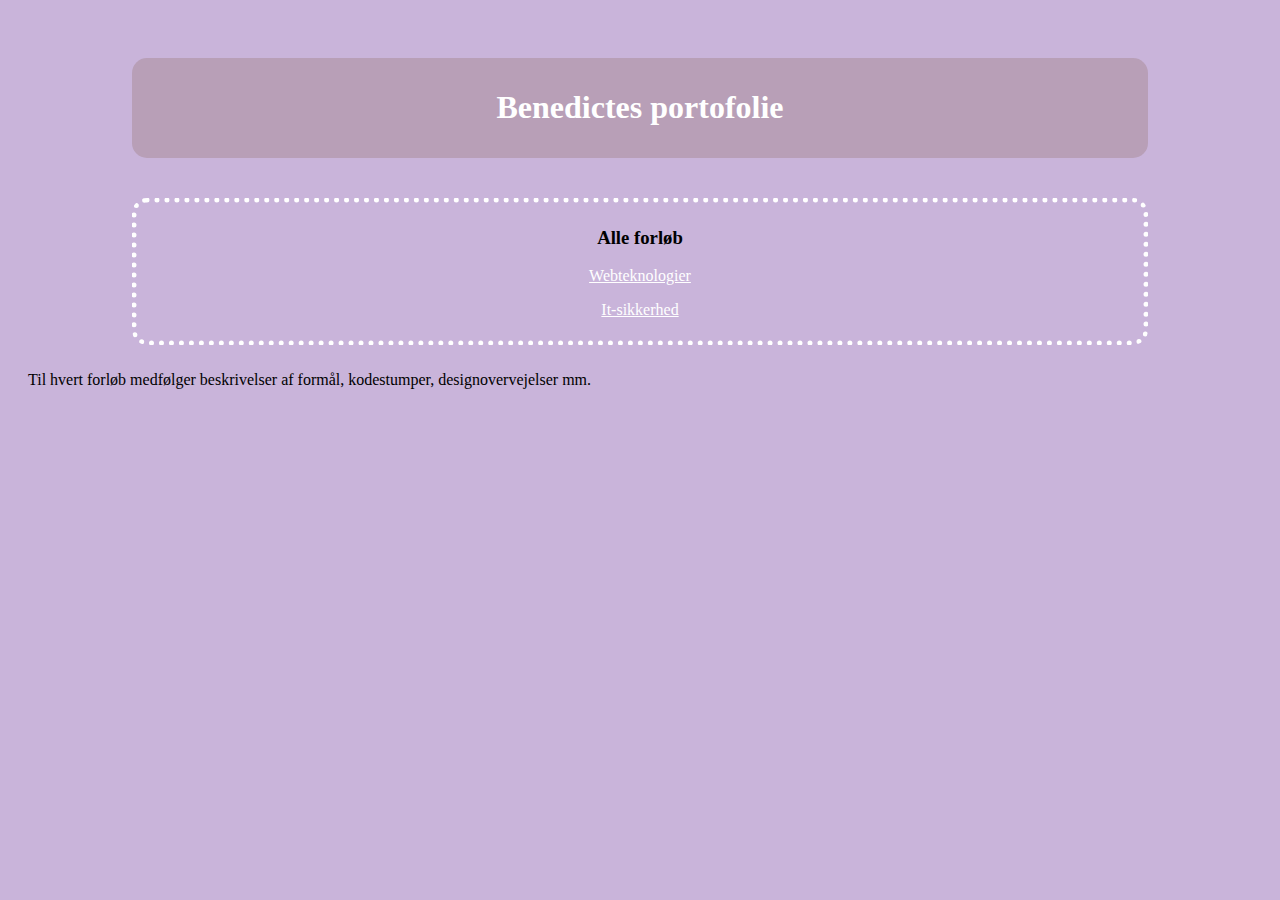
<file: Portfolie/index.html>
<!DOCTYPE html>
<html lang="en">
<head>
    <meta charset="UTF-8">
    <meta name="viewport" content="width=device-width, initial-scale=1.0">
    <link rel="stylesheet" href="styles.css">
    <title>Document</title>
</head>
<body>
  <div class="overskrift"> 
    <h1><center>Benedictes portofolie</center></h1>
</div>

<div class="links"> 
    <center><h3>Alle forløb</h3>
        <p><a href="Undersider/webteknologier.html">Webteknologier</a></p> 
        <p><a href="Undersider/itsikkerhed.html">It-sikkerhed</a></p>
     </center>
    
</div>
<div class="andet"> 
        <p>Til hvert forløb medfølger beskrivelser af formål, kodestumper, designovervejelser mm.</p>
</div>
</body>
</html>
</file>
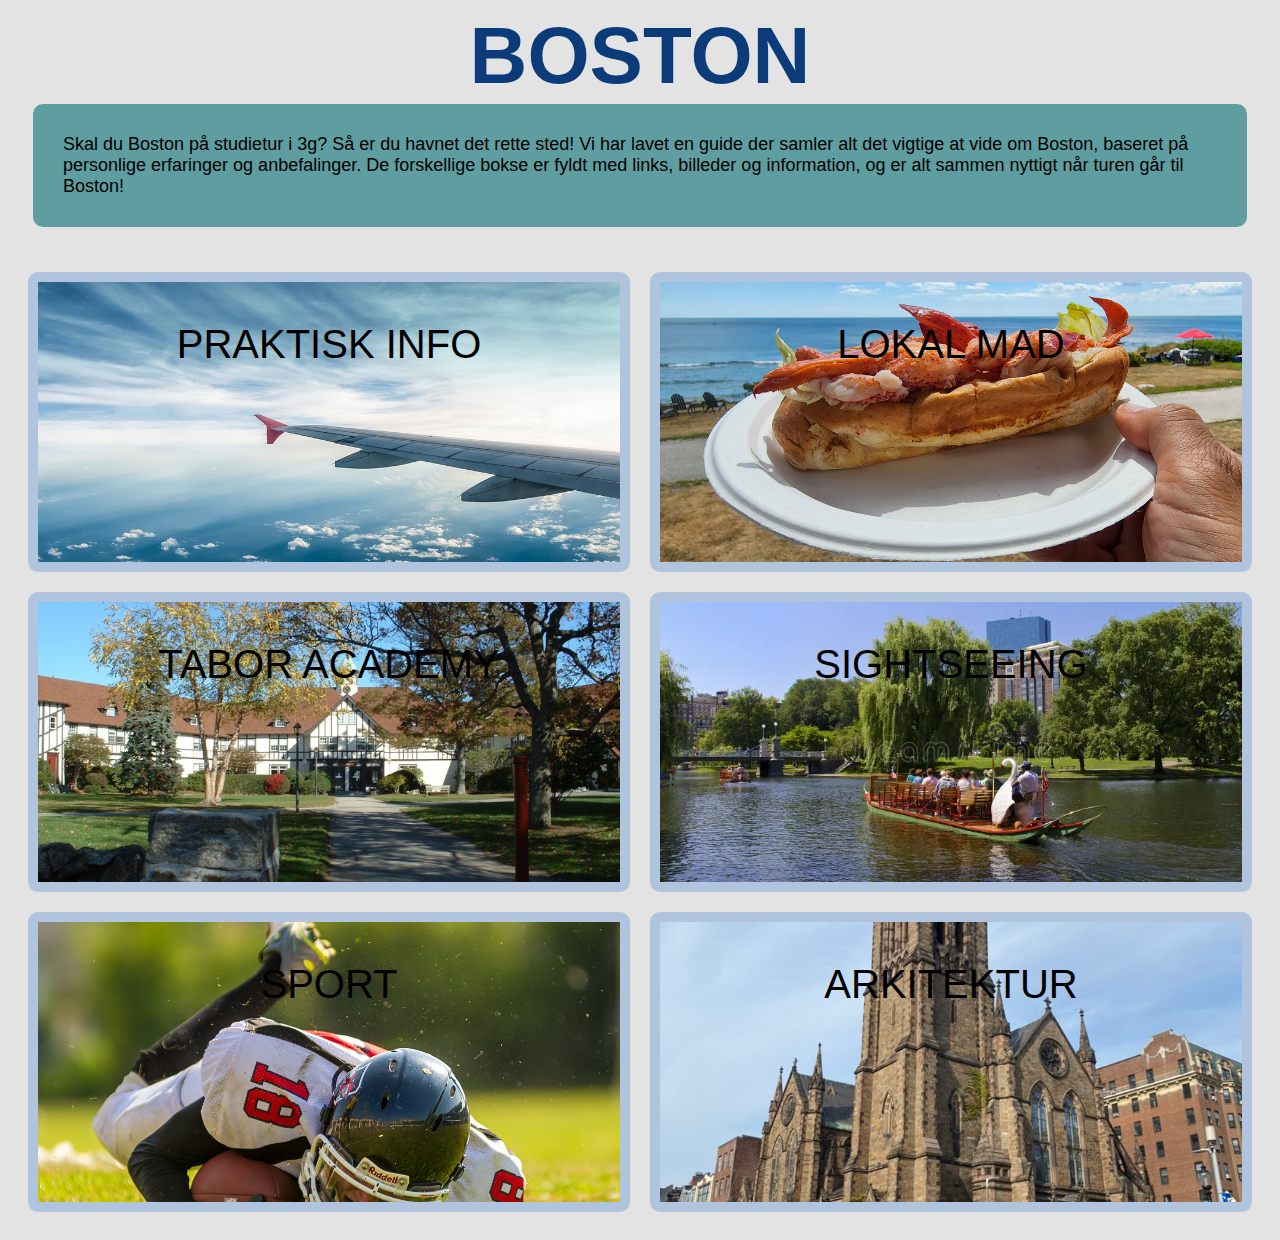
<file: Mobilapp/index.2.html>
<!DOCTYPE html>
<html lang="da">
<head>
    <meta charset="UTF-8">
    <meta name="viewport" content="width=device-width, initial-scale=1.0">
    <title>Document</title>
<link rel="stylesheet" href="styles2.css">
</head>
<body>
    <h1>BOSTON</h1>
    <div class="intro">
 Skal du Boston på studietur i 3g? Så er du havnet det rette sted! Vi har lavet en guide der samler alt det vigtige at vide om Boston, 
 baseret på personlige erfaringer og anbefalinger. De forskellige bokse er fyldt med links, billeder og information,
 og er alt sammen nyttigt når turen går til Boston!
    </div>
        
    <div class="links">
        <a href="https://carl2999.github.io/Webtek/App/Boston-praktisk.html" class="link-box box1">PRAKTISK INFO</a>
        <a href="https://frejapeers.github.io/Webteknologier/Hjemmeside/lokalmad.html" class="link-box box2">LOKAL MAD</a>
        <a href="https://mpsteenstrup.github.io/web2024/hjemmeside/underside3.html" class="link-box box3">TABOR ACADEMY </a>
        <a href="https://mpsteenstrup.github.io/web2024/hjemmeside/underside4.html" class="link-box box4">SIGHTSEEING</a>
        <a href="https://mpsteenstrup.github.io/web2024/hjemmeside/underside5.html" class="link-box box5">SPORT</a>
        <a href="https://mpsteenstrup.github.io/web2024/hjemmeside/underside6.html" class="link-box box6">ARKITEKTUR</a>
    </div>

</body>
</html>
</file>
<file: Portfolie/styles.css>
body {
  font-family: 'Times New Roman', Times, serif;       /* sætter font */
  padding: 10px;            /* margen omkring tekst */
  background-color: rgb(201, 180, 218);    /* farven */
}

.overskrift{
  color: rgb(0, 0, 0);
  padding: 10px;
  background-color: rgb(184, 159, 183);
  color: white;
}

.links{
  color: rgb(0, 0, 0);
  padding: 5px;
  border: 5px dotted white;
}

.andet{
  color: rgb(0, 0, 0);
  padding: 10px;
}

.overskrift, .links {
  margin: 40px auto 0 auto;
  width: 80%;
  border-radius: 15px;
}

a {
  color: rgb(255, 255, 255);
  text-decoration: underline;
}
</file>
<file: Mobilapp/styles2.css>
body {
    background-color:rgba(221, 221, 221, 0.812);
}
h1{
    color:rgb(12, 59, 121);
    text-align: center; 
    font-size: 80px;
    font-family:'Lucida Sans Unicode', Geneva, Verdana, sans-serif;
   margin: 10px;
   margin-bottom: 2px;
}
.intro{
    background-color: cadetblue;
    padding: 30px;
    border-radius: 10px;
    font-family:'Lucida Sans Unicode', Geneva, Verdana, sans-serif;
    font-size: large;
    text-align: left;
    margin: 25px;
    margin-top: 0px;
  
}
.links {
    display: flex; /* Brug flexbox for at arrangere felterne i en række */
    flex-wrap: wrap; /* Sørg for at felterne kan brydes til næste linje */
    justify-content: space-between; /* Fordel pladsen mellem felterne */
    margin-top: 10px; /* Margin over links sektionen */
    font-size: 40px;
    padding: 10px;
}

/* Generelle indstillinger for .link-box */
.link-box {
    background-color: lightsteelblue; /* Standard baggrundsfarve */
    font-family: 'Lucida Sans Unicode', Geneva, Verdana, sans-serif;
    color: rgb(0, 0, 0); /* Tekstfarve */
    padding: 40px; /* Indvendig afstand */
    position: absolute;
    bottom: 0;
    margin: 10px; /* Margin mellem felterne */
    flex: 1 1 30%; /* Flex-effekt for at få felterne til at fylde pladsen */
    height: 200px;
    text-align: center; /* Centrer tekst */
    border-radius: 10px; /* Runde hjørner */
    text-decoration: none; /* Fjern understregning */
    transition: background-color, color, 0.3s; /* Overgangseffekt på hover */
    position: relative; /* Sørger for, at billederne bliver behandlet korrekt */
    border: 10px solid lightsteelblue; /* Ramme omkring boksen */
    background-position:center; /* Centrer billedet */
    background-size: 100%; /* Sørg for, at billedet dækker hele boksen */
    background-repeat: no-repeat; /* sørger for at billedet ikke gentages selvom at det ikke fylder hele boksen*/
}

/* Unik baggrund for .box1 */
.link-box.box1 {
    background-image: url('Billeder/Praktisk.jpg'); /* Baggrundsbillede for box1 */
}


/* Unik baggrund for .box2 */
.link-box.box2 {
    background-image: url('Billeder/Lokal\ mad.jpg'); /* Baggrundsbillede for box2 */
}

/* Unik baggrund for .box3 */
.link-box.box3 {
    background-image: url('Billeder/Marion_MA_Tabor_Academy.jpg'); /* Baggrundsbillede for box3 */
}

/* Unik baggrund for .box4 */
.link-box.box4 {
    background-image: url('Billeder/Boston.webp'); /* Baggrundsbillede for box4 */
}

/* Unik baggrund for .box5 */
.link-box.box5 {
    background-image: url('Billeder/sport2.jpg'); /* Baggrundsbillede for box5 */
}

/* Unik baggrund for .box6 */
.link-box.box6 {
    background-image: url('Billeder/Arkitektur.jpeg'); /* Baggrundsbillede for box6 */
}

/* Hover-effekt */
.link-box:hover {
    background-color: hsl(42, 45%, 76%); /* Mørkere farve ved hover */
    color: rgb(249, 248, 248);
    
    border: 5px solid hsl(42, 45%, 76%); /* Rammefarve ændres ved hover */
}
</file>
